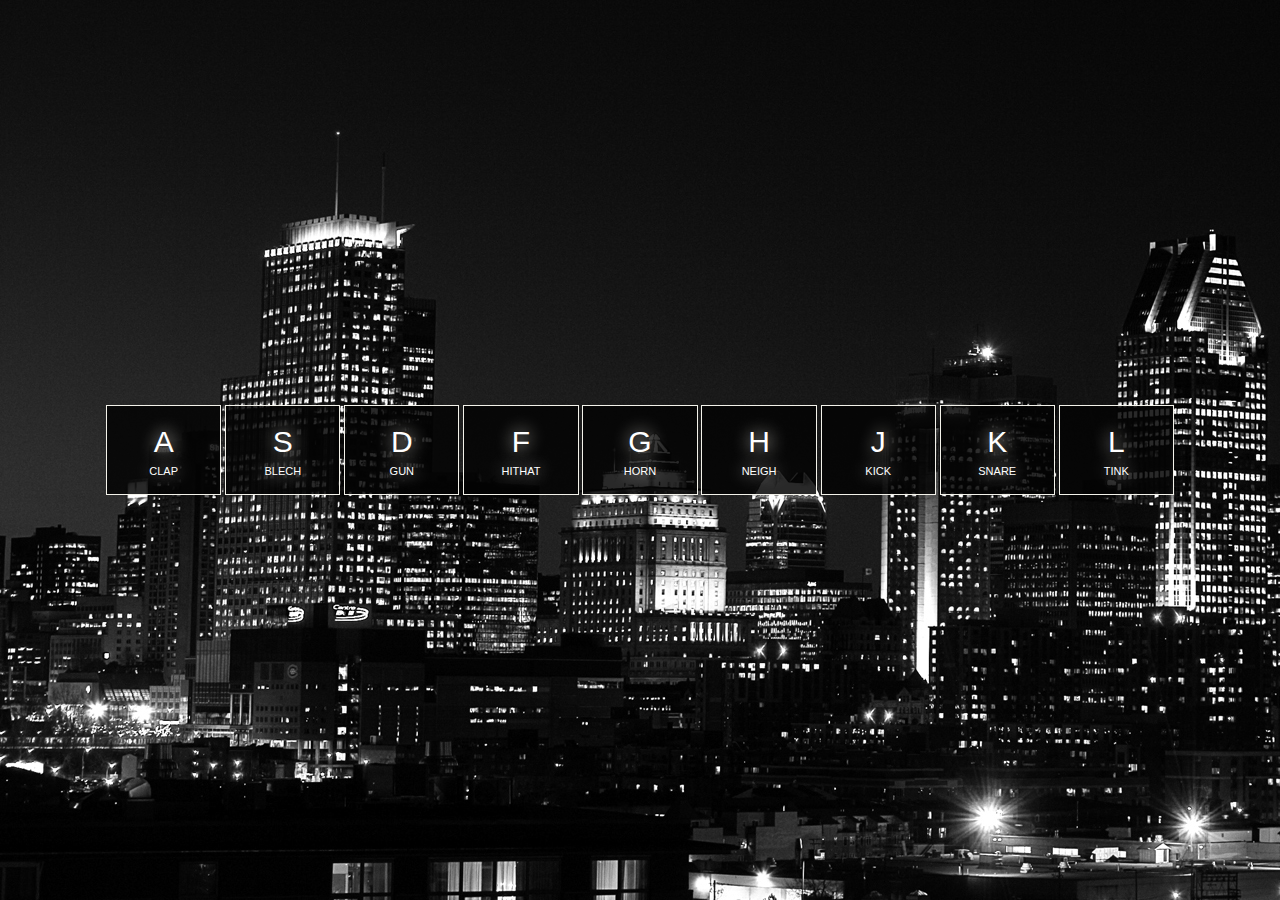
<file: exercise - 1/index.html>
<!DOCTYPE html>
<html lang="en">
   <head>
      <meta charset="utf-8">
      <meta http-equiv="X-UA-Compatible" content="IE=edge">
      <meta name="viewport" content="width=device-width, initial-scale=1">
      <!-- The above 3 meta tags *must* come first in the head; any other head content must come *after* these tags -->
      <title>Exercise - 1</title>
      <!-- Bootstrap -->
      <link href="css/bootstrap.min.css" rel="stylesheet">
      <!-- CUSTOM CSS -->
      <link rel="stylesheet" type="text/css" href="css/style.css">
   </head>

   <!-- KEY DOWN function - MAIN FUNCTION-->
   <body background="images/bg.jpg" onLoad="keyDown();">

   <!-- MAIN CLOSING DIV -->
      <div class="outer">

         <!--DIV TO POSITION ACCORDING TO THE SCREEN SIZE -->
         <div class="middle">

         <!-- START OF SOUND PLUS TEXT BLOCKS -->
            <div data-key="65" class="button_global">
               A
               <span>CLAP</span>
            </div>
            <div data-key="83" class="button_global">
               S
               <span>BLECH</span>
            </div>
            <div data-key="68" class="button_global">
               D
               <span>GUN</span>
            </div>
            <div data-key="70" class="button_global">
               F
               <span>HITHAT</span>
            </div>
            <div data-key="71" class="button_global">
               G
               <span>HORN</span>
            </div>
            <div data-key="72" class="button_global">
               H
               <span>NEIGH</span>
            </div>
            <div data-key="74" class="button_global">
               J
               <span>KICK</span>
            </div>
            <div data-key="75" class="button_global">
               K
               <span>SNARE</span>
            </div>
            <div data-key="76" class="button_global">
               L
               <span>TINK</span>
            </div>
            <!-- END OF SOUND PLUS TEXT BLOCKS -->

         </div>
         <!-- END OF POSITION DIV-->

      </div>
      <!-- END OF MAIN DIV -->

<!-- START OF SOUNDS CONNECTED TO THE RESPECTIVE DIV -->
      <audio data-key="65" class="me" src="sounds/clap.wav"> </audio>
      <audio data-key="83" class="me" src="sounds/Belch.wav"></audio>
      <audio data-key="68" class="me" src="sounds/gun.wav"></audio>
      <audio data-key="70" class="me" src="sounds/hithat.mp3"></audio>
      <audio data-key="71" class="me" src="sounds/horn.wav"></audio>
      <audio data-key="72" class="me" src="sounds/Horse Neigh.wav"></audio>
      <audio data-key="74" class="me" src="sounds/kck.wav"></audio>
      <audio data-key="75" class="me" src="sounds/snare.wav"></audio>
      <audio data-key="76" class="me" src="sounds/tink.wav"></audio>
<!-- END OF SOUNDS CONNECTED TO THE RESPECTIVE DIV -->

      <script src="js/script.js" type="text/javascript"></script>
      <!-- jQuery (necessary for Bootstrap's JavaScript plugins) -->
      <script src="https://ajax.googleapis.com/ajax/libs/jquery/1.12.4/jquery.min.js"></script>
      <!-- Include all compiled plugins (below), or include individual files as needed -->
      <script src="js/bootstrap.min.js"></script>
   </body>
</html>
</file>
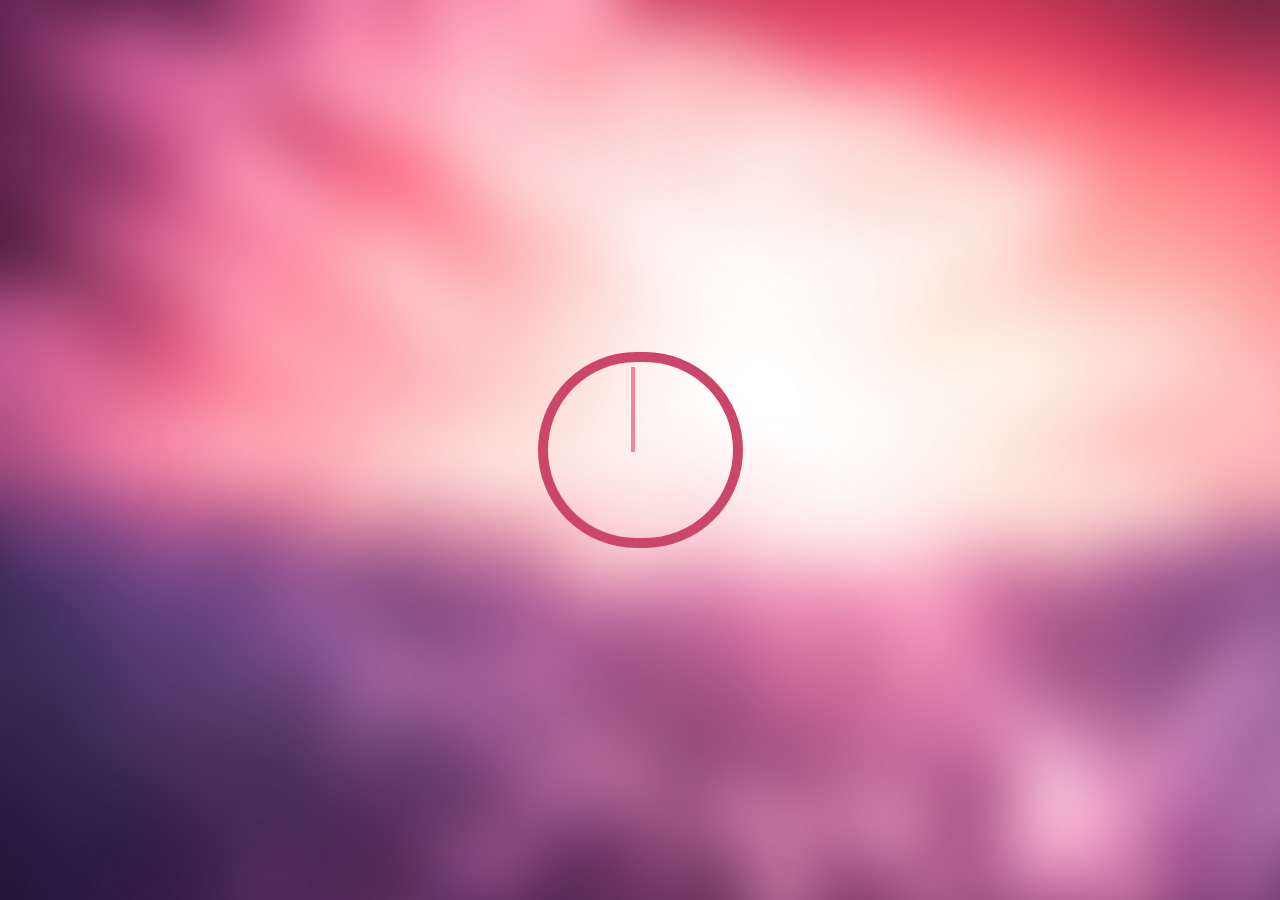
<file: exercise - 2/index.html>
<!DOCTYPE html>
<html lang="en">
   <head>
      <meta charset="utf-8">
      <meta http-equiv="X-UA-Compatible" content="IE=edge">
      <meta name="viewport" content="width=device-width, initial-scale=1">
      <!-- The above 3 meta tags *must* come first in the head; any other head content must come *after* these tags -->
      <title>Exercise - 2</title>
      <!-- Bootstrap -->
      <link href="css/bootstrap.min.css" rel="stylesheet">
      <!-- CUSTOM CSS -->
      <link rel="stylesheet" type="text/css" href="css/style.css">
   </head>
   <body background="images/bg.jpg">

   <!-- MAIN CLOSING DIV -->
      <div class="outer">

         <!--DIV TO POSITION ACCORDING TO THE SCREEN SIZE -->
         <div class="middle">

         <!-- start of div for the clock(circle) -->
         <div class="circle">


         <!-- div for the hand of hours -->
         <div class="hand hours">
         </div>

         <!-- div for the hand of minutes -->
         <div class="hand minutes">
         </div>

         <!-- div for the hand of seconds -->
         <div class="hand seconds">
         </div>

         </div>
         <!-- end of div for the clock(circle) -->

         </div>
         <!-- END OF POSITION DIV-->

      </div>
      <!-- END OF MAIN DIV -->

      <script src="js/script.js" type="text/javascript"></script>
      <!-- jQuery (necessary for Bootstrap's JavaScript plugins) -->
      <script src="https://ajax.googleapis.com/ajax/libs/jquery/1.12.4/jquery.min.js"></script>
      <!-- Include all compiled plugins (below), or include individual files as needed -->
      <script src="js/bootstrap.min.js"></script>
   </body>
</html>
</file>
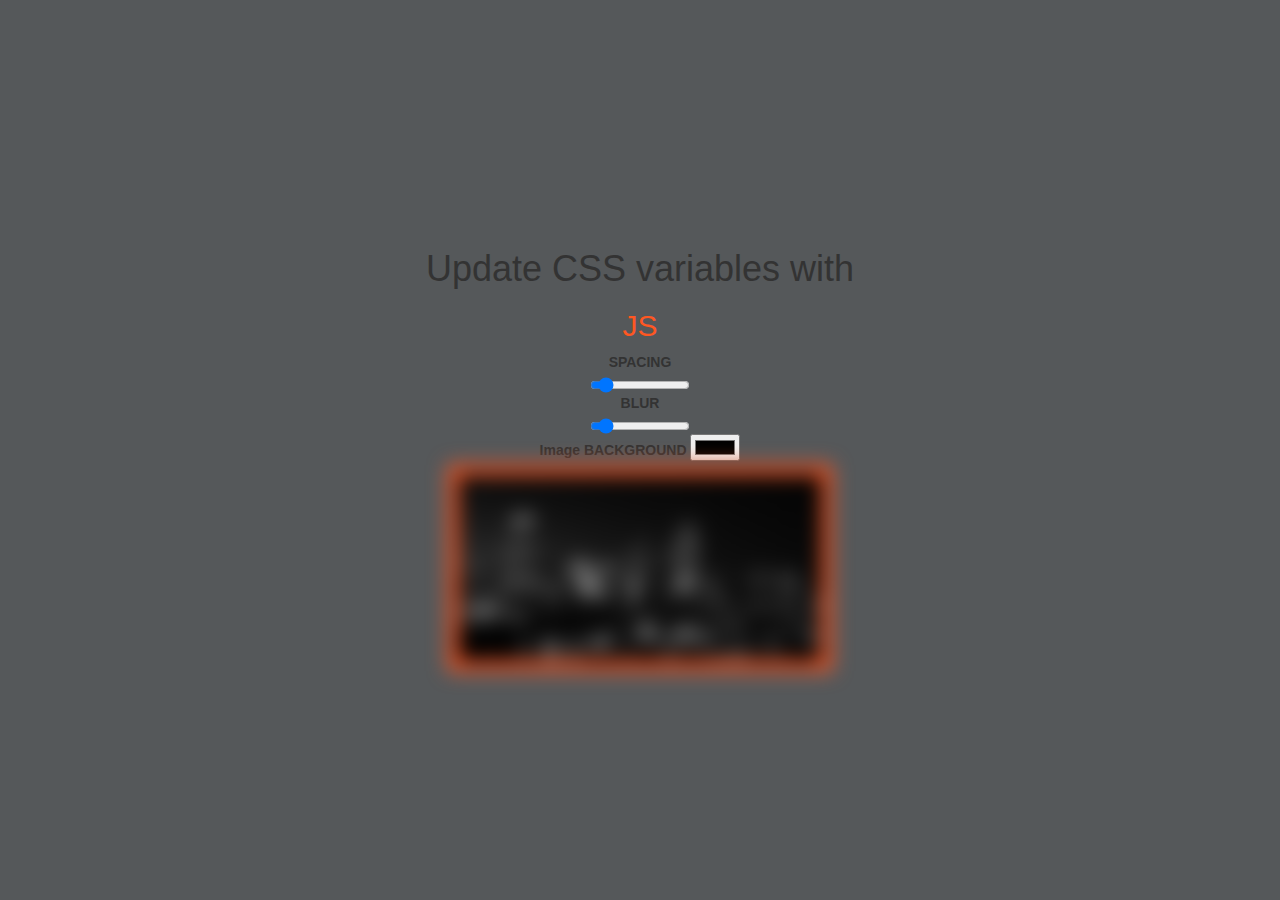
<file: exercise - 3/index.html>
<!DOCTYPE html>
<html lang="en">
   <head>
      <meta charset="utf-8">
      <meta http-equiv="X-UA-Compatible" content="IE=edge">
      <meta name="viewport" content="width=device-width, initial-scale=1">
      <!-- The above 3 meta tags *must* come first in the head; any other head content must come *after* these tags -->
      <title>Exercise - 3</title>
      <!-- Bootstrap -->
      <link href="css/bootstrap.min.css" rel="stylesheet">
      <!-- CUSTOM CSS -->
      <link rel="stylesheet" type="text/css" href="css/style.css">
   </head>
   <body onLoad="onStart();">
    
   <!-- MAIN CLOSING DIV -->
      <div class="outer">

         <!--DIV TO POSITION ACCORDING TO THE SCREEN SIZE -->
         <div class="middle">
            <h1> Update CSS variables with <h2>JS</h2> </h1>  

            <!-- Main div for the controls -->
            <div class="controls">

            <!-- div for spacing -->
               <div>
                  <label for="spacing"> SPACING </label>
                  <input type="range" name="spacing" class="alignment" value="10" data-sizing="px" />
               </div>

               <!-- div for blur -->
               <div>
                  <label for="blur"> BLUR </label>
                  <input type="range" name="blur" class="alignment" value="10" data-sizing="px" />
               </div>

               <!-- div for background -->
               <div>
                  <label for="base"> Image BACKGROUND </label>
                  <input type="color" name="base" value="red" />
               </div>
            </div>
            <!-- END OF Main div for the controls -->

            <!-- IMAGE to be changed according to the controls -->
            <img src="images/bg.jpg" class="img" />

         </div>
         <!-- END OF POSITION DIV-->

      </div>
      <!-- END OF MAIN DIV -->

   </body>
      <script src="js/script.js" type="text/javascript"></script>
      <!-- jQuery (necessary for Bootstrap's JavaScript plugins) -->
      <script src="https://ajax.googleapis.com/ajax/libs/jquery/1.12.4/jquery.min.js"></script>
      <!-- Include all compiled plugins (below), or include individual files as needed -->
      <script src="js/bootstrap.min.js"></script>
   </body>
</html>
</file>
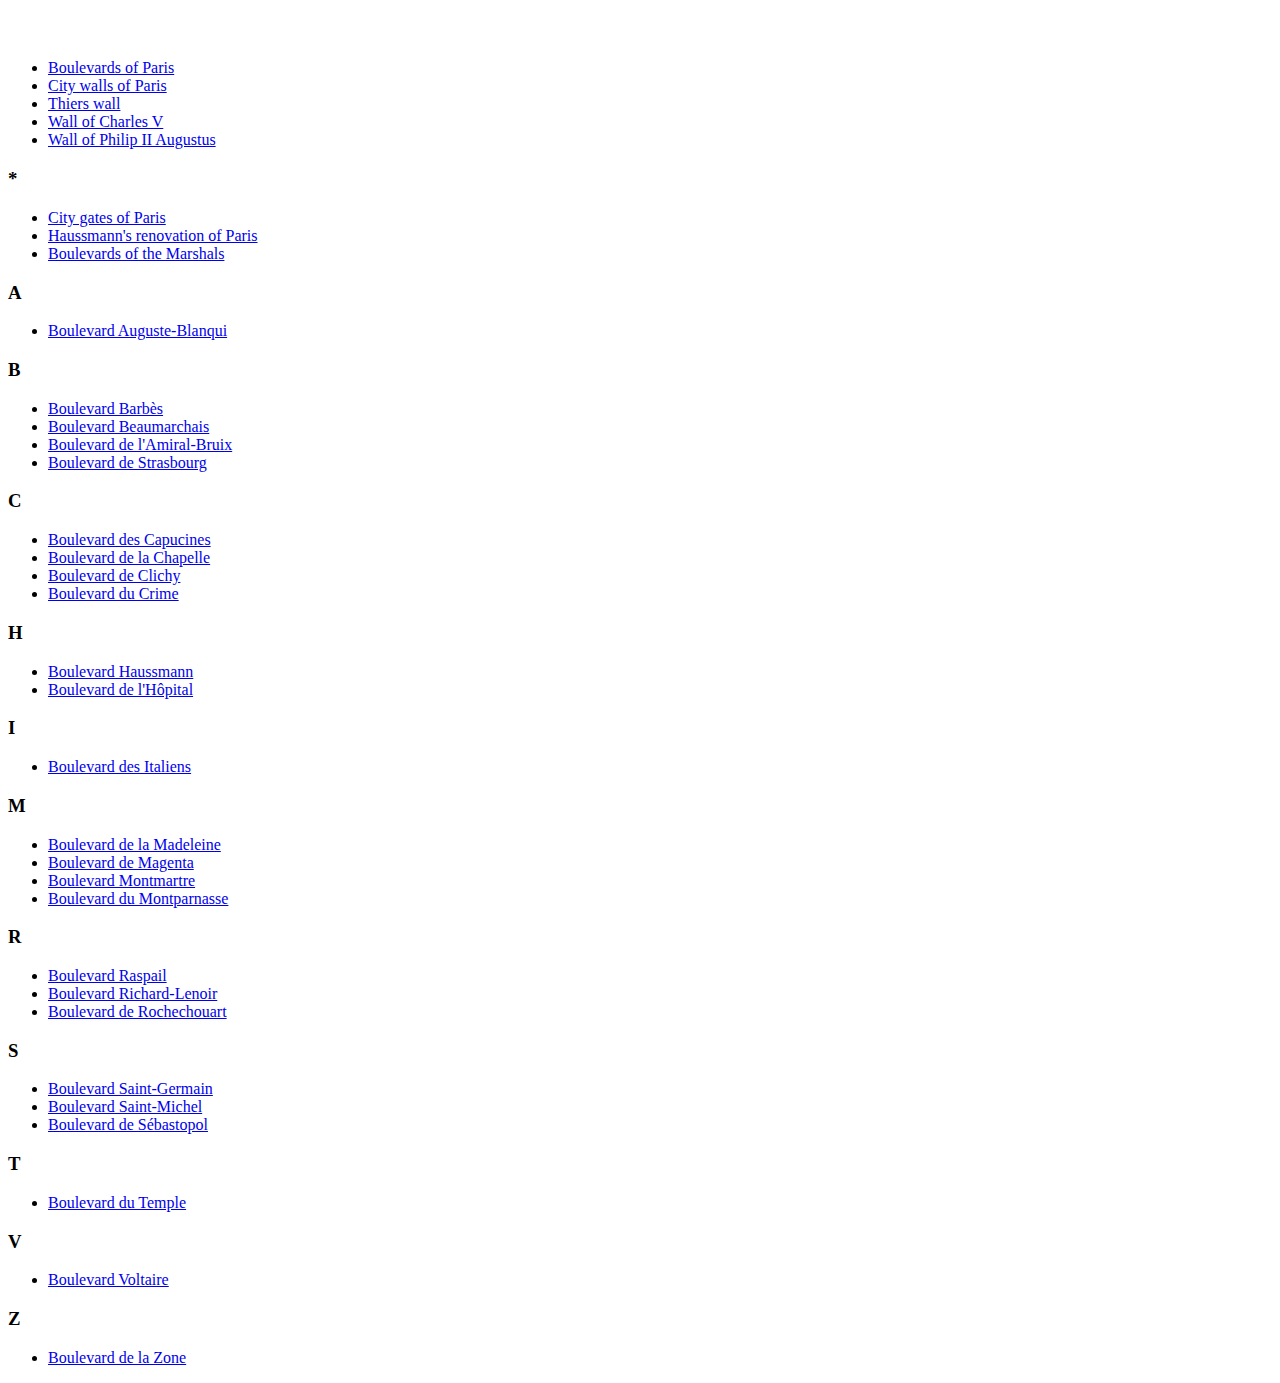
<file: exercise - 4/index.html>
<!DOCTYPE html>
<html lang="en">
   <head>
      <meta charset="utf-8">
      <meta http-equiv="X-UA-Compatible" content="IE=edge">
      <meta name="viewport" content="width=device-width, initial-scale=1">
      <!-- The above 3 meta tags *must* come first in the head; any other head content must come *after* these tags -->
      <title>Exercise - 4</title>
   </head>
   <body>
      <div class="mw-category">
         <div class="mw-category-group">
            <h3>&nbsp;</h3>
            <ul>
               <li><a href="/wiki/Boulevards_of_Paris" title="Boulevards of Paris">Boulevards of Paris</a></li>
               <li><a href="/wiki/City_walls_of_Paris" title="City walls of Paris">City walls of Paris</a></li>
               <li><a href="/wiki/Thiers_wall" title="Thiers wall">Thiers wall</a></li>
               <li><a href="/wiki/Wall_of_Charles_V" title="Wall of Charles V">Wall of Charles V</a></li>
               <li><a href="/wiki/Wall_of_Philip_II_Augustus" title="Wall of Philip II Augustus">Wall of Philip II Augustus</a></li>
            </ul>
         </div>
         <div class="mw-category-group">
            <h3>*</h3>
            <ul>
               <li><a href="/wiki/City_gates_of_Paris" title="City gates of Paris">City gates of Paris</a></li>
               <li><a href="/wiki/Haussmann%27s_renovation_of_Paris" title="Haussmann's renovation of Paris">Haussmann's renovation of Paris</a></li>
               <li><a href="/wiki/Boulevards_of_the_Marshals" title="Boulevards of the Marshals">Boulevards of the Marshals</a></li>
            </ul>
         </div>
         <div class="mw-category-group">
            <h3>A</h3>
            <ul>
               <li><a href="/wiki/Boulevard_Auguste-Blanqui" title="Boulevard Auguste-Blanqui">Boulevard Auguste-Blanqui</a></li>
            </ul>
         </div>
         <div class="mw-category-group">
            <h3>B</h3>
            <ul>
               <li><a href="/wiki/Boulevard_Barb%C3%A8s" title="Boulevard Barbès">Boulevard Barbès</a></li>
               <li><a href="/wiki/Boulevard_Beaumarchais" title="Boulevard Beaumarchais">Boulevard Beaumarchais</a></li>
               <li><a href="/wiki/Boulevard_de_l%27Amiral-Bruix" title="Boulevard de l'Amiral-Bruix">Boulevard de l'Amiral-Bruix</a></li>
               <li><a href="/wiki/Boulevard_de_Strasbourg" title="Boulevard de Strasbourg">Boulevard de Strasbourg</a></li>
            </ul>
         </div>
         <div class="mw-category-group">
            <h3>C</h3>
            <ul>
               <li><a href="/wiki/Boulevard_des_Capucines" title="Boulevard des Capucines">Boulevard des Capucines</a></li>
               <li><a href="/wiki/Boulevard_de_la_Chapelle" title="Boulevard de la Chapelle">Boulevard de la Chapelle</a></li>
               <li><a href="/wiki/Boulevard_de_Clichy" title="Boulevard de Clichy">Boulevard de Clichy</a></li>
               <li><a href="/wiki/Boulevard_du_Crime" title="Boulevard du Crime">Boulevard du Crime</a></li>
            </ul>
         </div>
         <div class="mw-category-group">
            <h3>H</h3>
            <ul>
               <li><a href="/wiki/Boulevard_Haussmann" title="Boulevard Haussmann">Boulevard Haussmann</a></li>
               <li><a href="/wiki/Boulevard_de_l%27H%C3%B4pital" title="Boulevard de l'Hôpital">Boulevard de l'Hôpital</a></li>
            </ul>
         </div>
         <div class="mw-category-group">
            <h3>I</h3>
            <ul>
               <li><a href="/wiki/Boulevard_des_Italiens" title="Boulevard des Italiens">Boulevard des Italiens</a></li>
            </ul>
         </div>
         <div class="mw-category-group">
            <h3>M</h3>
            <ul>
               <li><a href="/wiki/Boulevard_de_la_Madeleine" title="Boulevard de la Madeleine">Boulevard de la Madeleine</a></li>
               <li><a href="/wiki/Boulevard_de_Magenta" title="Boulevard de Magenta">Boulevard de Magenta</a></li>
               <li><a href="/wiki/Boulevard_Montmartre" title="Boulevard Montmartre">Boulevard Montmartre</a></li>
               <li><a href="/wiki/Boulevard_du_Montparnasse" title="Boulevard du Montparnasse">Boulevard du Montparnasse</a></li>
            </ul>
         </div>
         <div class="mw-category-group">
            <h3>R</h3>
            <ul>
               <li><a href="/wiki/Boulevard_Raspail" title="Boulevard Raspail">Boulevard Raspail</a></li>
               <li><a href="/wiki/Boulevard_Richard-Lenoir" title="Boulevard Richard-Lenoir">Boulevard Richard-Lenoir</a></li>
               <li><a href="/wiki/Boulevard_de_Rochechouart" title="Boulevard de Rochechouart">Boulevard de Rochechouart</a></li>
            </ul>
         </div>
         <div class="mw-category-group">
            <h3>S</h3>
            <ul>
               <li><a href="/wiki/Boulevard_Saint-Germain" title="Boulevard Saint-Germain">Boulevard Saint-Germain</a></li>
               <li><a href="/wiki/Boulevard_Saint-Michel" title="Boulevard Saint-Michel">Boulevard Saint-Michel</a></li>
               <li><a href="/wiki/Boulevard_de_S%C3%A9bastopol" title="Boulevard de Sébastopol">Boulevard de Sébastopol</a></li>
            </ul>
         </div>
         <div class="mw-category-group">
            <h3>T</h3>
            <ul>
               <li><a href="/wiki/Boulevard_du_Temple" title="Boulevard du Temple">Boulevard du Temple</a></li>
            </ul>
         </div>
         <div class="mw-category-group">
            <h3>V</h3>
            <ul>
               <li><a href="/wiki/Boulevard_Voltaire" title="Boulevard Voltaire">Boulevard Voltaire</a></li>
            </ul>
         </div>
         <div class="mw-category-group">
            <h3>Z</h3>
            <ul>
               <li><a href="/wiki/Boulevard_de_la_Zone" title="Boulevard de la Zone">Boulevard de la Zone</a></li>
            </ul>
         </div>
      </div>
   </body>
   <script src="js/script.js" type="text/javascript"></script>
   </body>
</html>
</file>
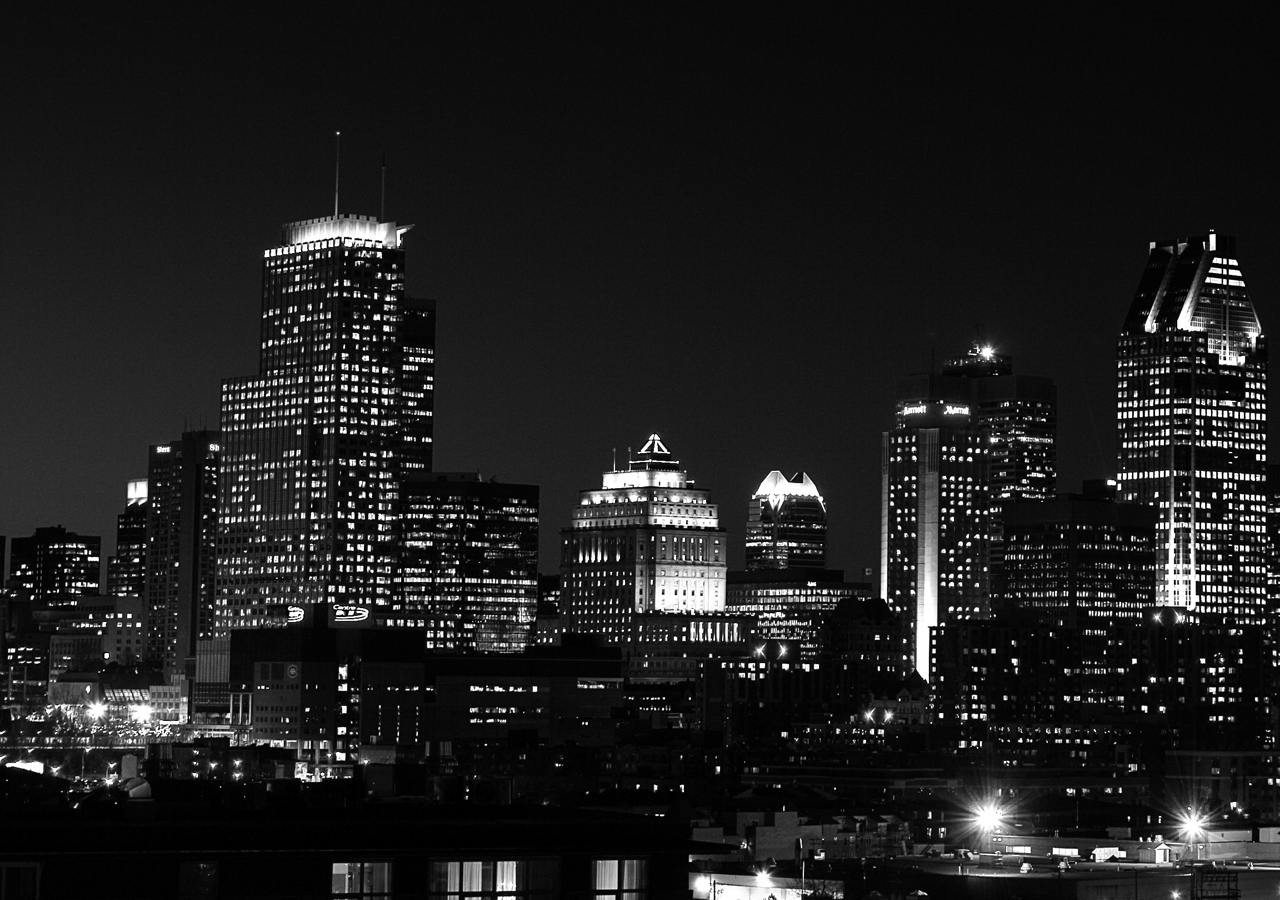
<file: exercise - 5/index.html>
<!DOCTYPE html>
<html lang="en">
   <head>
      <meta charset="utf-8">
      <meta http-equiv="X-UA-Compatible" content="IE=edge">
      <meta name="viewport" content="width=device-width, initial-scale=1">
      <!-- The above 3 meta tags *must* come first in the head; any other head content must come *after* these tags -->
      <title>Exercise - 5</title>
      <!-- Bootstrap -->
      <link href="css/bootstrap.min.css" rel="stylesheet">
      <!-- CUSTOM CSS -->
      <link rel="stylesheet" type="text/css" href="css/style.css">
   </head>

   <!-- KEY DOWN function - MAIN FUNCTION-->
   <body background="images/bg.jpg">
      
      <script src="js/script.js" type="text/javascript"></script>
      <!-- jQuery (necessary for Bootstrap's JavaScript plugins) -->
      <script src="https://ajax.googleapis.com/ajax/libs/jquery/1.12.4/jquery.min.js"></script>
      <!-- Include all compiled plugins (below), or include individual files as needed -->
      <script src="js/bootstrap.min.js"></script>
   </body>
</html>
</file>
<file: exercise - 1/css/style.css>
/* THIS is for the main div */
.outer {
    position: absolute;
    display: table;
    width: 100%;
    height: 100%;
    text-align: center;
}

/* THIS is for the position div */
.middle {
    display: table-cell;
    vertical-align: middle;
}

/* THIS is for the all the sound plus text divs*/
.button_global{
    color: #ffffff;
    padding: 15px 0px;
    width: 9%;

    display: inline-table;
    background: rgba(3, 3, 3, 0.85);
    text-shadow: 1px 0px 17px #f3f2ea;
    font-size: 30px;
    border: 1px solid #f3f2ea;
}

/* THIS is for the all the sound plus text div's hover*/
.button_global:hover {
	box-shadow: 0px 0px 22px #F3F2E9;
}

/* THIS is for the class to be added on the press of the alloted button*/
.shadow{
	box-shadow: 0px 0px 22px #F3F2E9;
}

span {
    font-size: 11px;
    display: table-row-group;
}
</file>
<file: exercise - 2/css/style.css>
/* THIS is for the main div */
.outer {
    position: absolute;
    display: table;
    width: 100%;
    height: 100%;
    text-align: center;
}

/* THIS is for the position div */
.middle {
    display: table-cell;
    vertical-align: middle;
}

/* THIS is for the div of circle of the clock */
.circle {
    padding: 88px 0px;
    width: 205px;
    margin: auto;
    border:10px solid #cc4669;
    border-radius: 100px;
}

/* THIS is for the div of all hands of the clock */
.hand{
    position: absolute;
    /* background: black; */
    padding: 2px;
    width: 85px;
    transform-origin: 100%;
    transform: rotate(90deg);
    transition-timing-function: cubic-bezier(0.1, 2.7, 0.58, 1);
    transition: all 0.05s;
}

/* THIS is for the div of hours hand of the clock */
.hours {
    background: black;
}

/* THIS is for the div of minutes hand of the clock */
.minutes {
    background: #da689b;
}

/* THIS is for the div of circle hand of the clock */
.seconds{
        background: #f284a1;
}
</file>
<file: exercise - 3/css/style.css>
body {
        background: #55585a;
}
/* THIS is for the main div */
.outer {
    position: absolute;
    display: table;
    width: 100%;
    height: 100%;
    text-align: center;
}

/* THIS is for the position div */
.middle {
    display: table-cell;
    vertical-align: middle;
}


/* ===============********************==================
 ================= START CSS VARIABLES =================
 =================********************================== */

 :root {
    --base: #ff5722;
    --spacing: 10px;
    --blur: 10px;
 }

/* ===============*******************==================
 ================= END CSS VARIABLES ==================
 =================*******************================== */


h2{
    color: var(--base);
}


/* this is for the alignment/width of the input - first two */
input.alignment{
    width: 100px;
    margin: auto;
}

/* for the image*/
.img{
        width: 30%;
        padding: var(--spacing);
        background: var(--base);
        filter: blur(var(--blur));
}
</file>
<file: exercise - 5/css/style.css>
/* THIS is for the main div */
.outer {
    position: absolute;
    display: table;
    width: 100%;
    height: 100%;
    text-align: center;
}

/* THIS is for the position div */
.middle {
    display: table-cell;
    vertical-align: middle;
}

/* THIS is for the all the sound plus text divs*/
.button_global{
    color: #ffffff;
    padding: 15px 0px;
    width: 9%;

    display: inline-table;
    background: rgba(3, 3, 3, 0.85);
    text-shadow: 1px 0px 17px #f3f2ea;
    font-size: 30px;
    border: 1px solid #f3f2ea;
}

/* THIS is for the all the sound plus text div's hover*/
.button_global:hover {
	box-shadow: 0px 0px 22px #F3F2E9;
}

/* THIS is for the class to be added on the press of the alloted button*/
.shadow{
	box-shadow: 0px 0px 22px #F3F2E9;
}

span {
    font-size: 11px;
    display: table-row-group;
}
</file>
